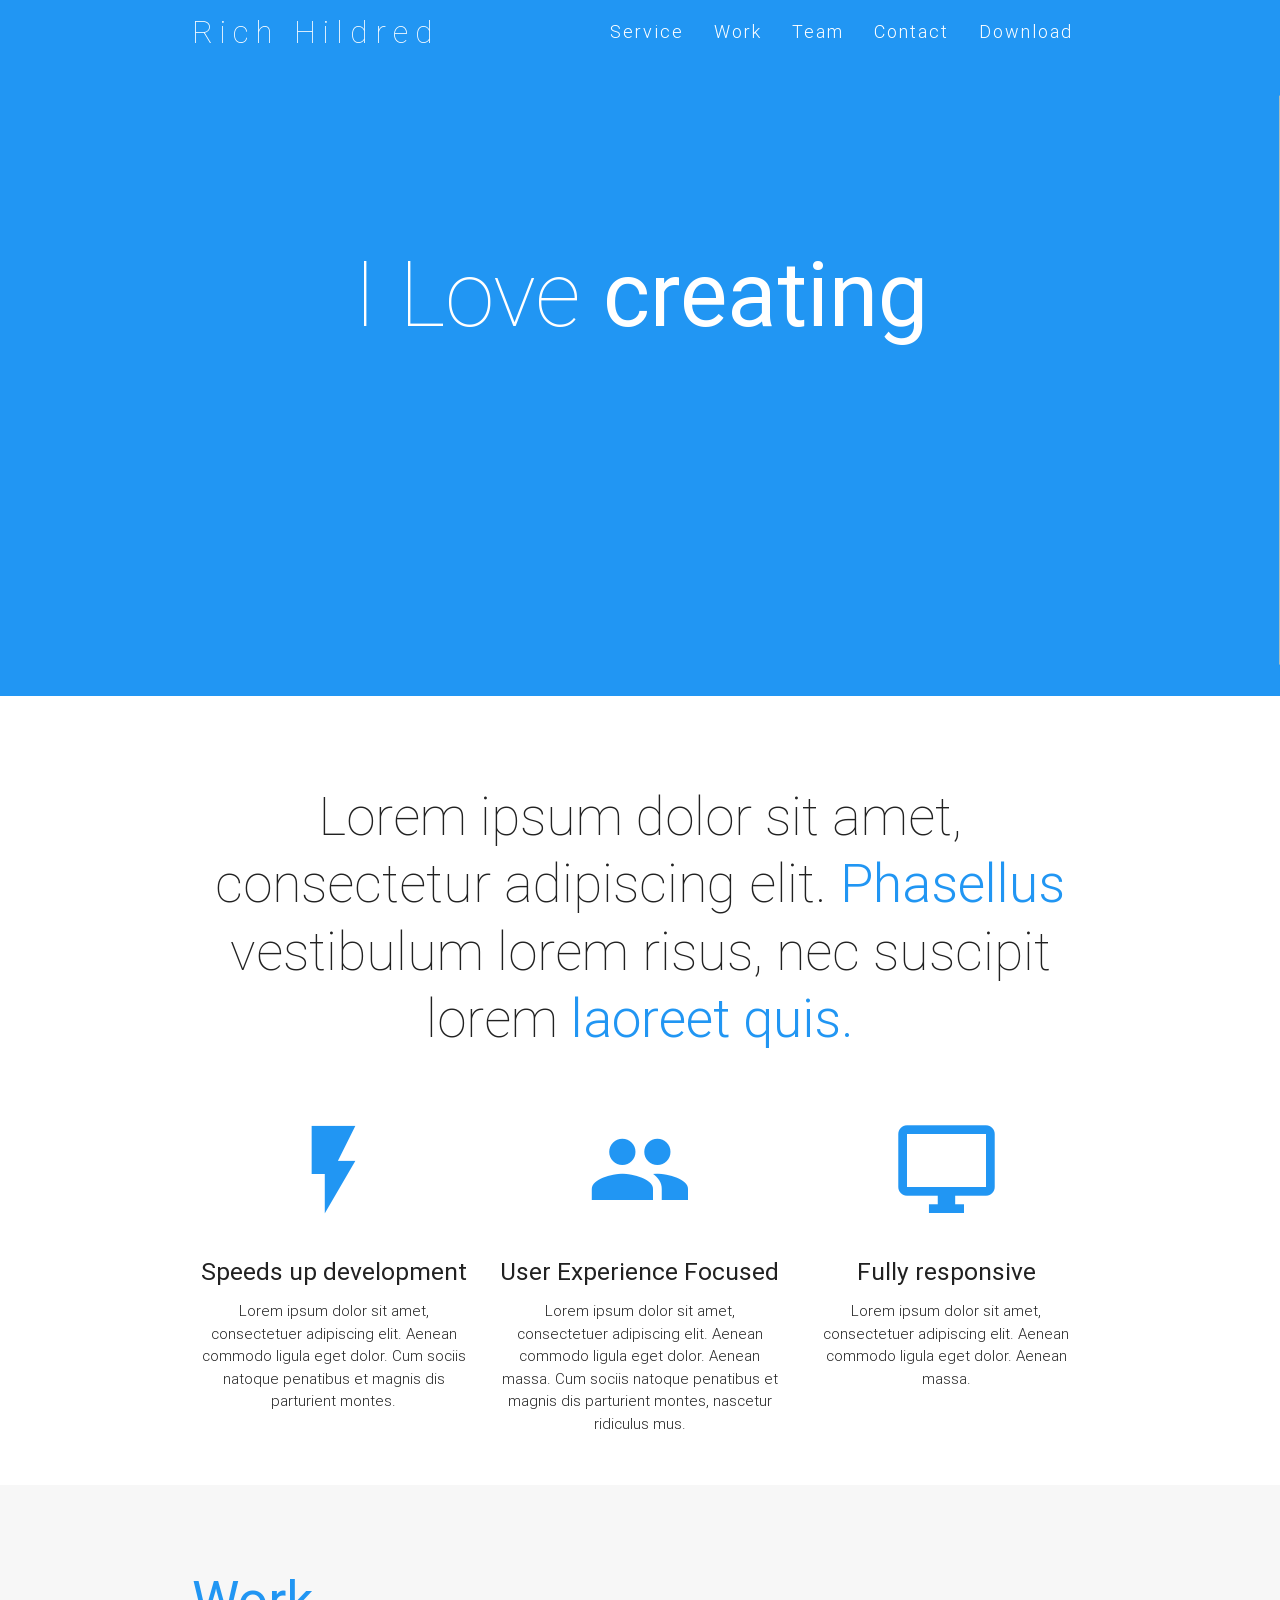
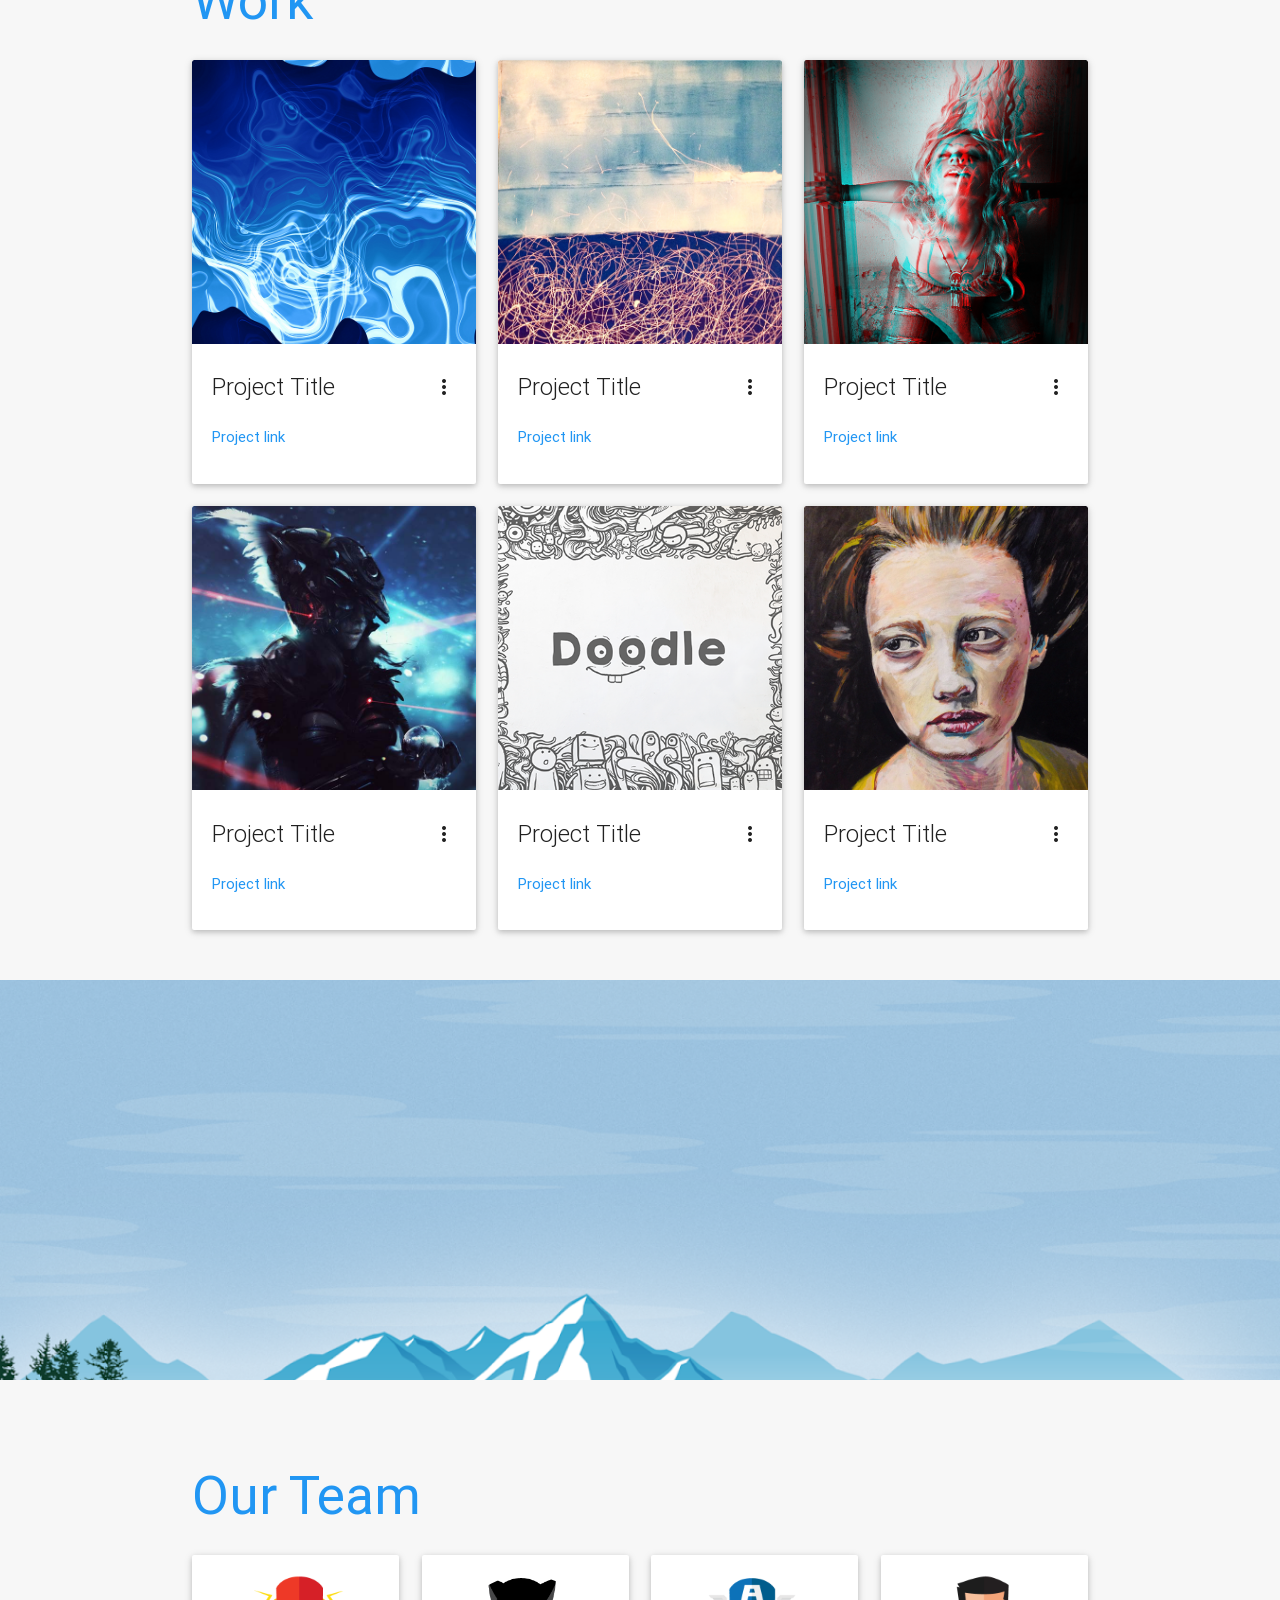
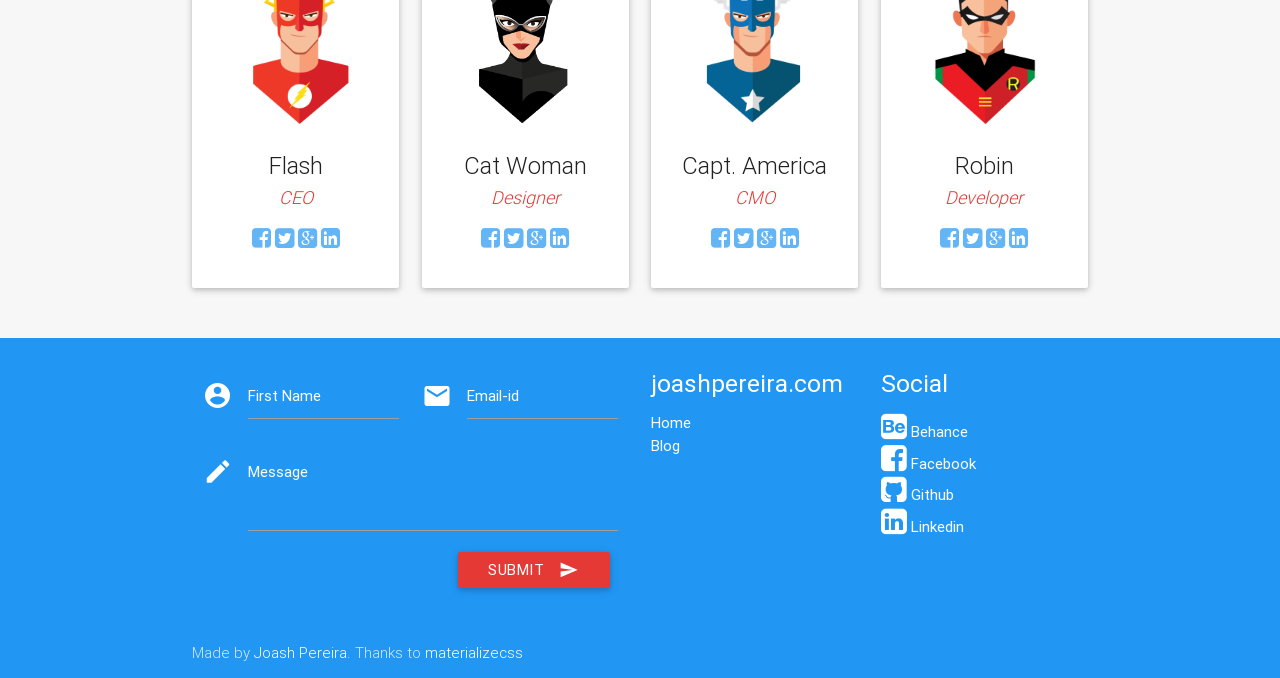
<file: docs/index.html>
<!DOCTYPE html>
<html>
<head>
    <meta http-equiv="Content-Type" content="text/html; charset=UTF-8"/>
    <meta name="viewport" content="width=device-width, initial-scale=1, maximum-scale=1.0, user-scalable=no"/>
    <meta name="theme-color" content="#2196F3">
    <title>Rich Hildred</title>

    <!-- CSS  -->
    <link href="min/plugin-min.css" type="text/css" rel="stylesheet">
    <link href="min/custom-min.css" type="text/css" rel="stylesheet" >
</head>
<body id="top" class="scrollspy">

<!-- Pre Loader -->
<div id="loader-wrapper">
    <div id="loader"></div>
 
    <div class="loader-section section-left"></div>
    <div class="loader-section section-right"></div>
 
</div>

<!--Navigation-->
 <div class="navbar-fixed">
    <nav id="nav_f" class="default_color" role="navigation">
        <div class="container">
            <div class="nav-wrapper">
            <a href="#" id="logo-container" class="brand-logo">Rich Hildred</a>
                <ul class="right hide-on-med-and-down">
                    <li><a href="#intro">Service</a></li>
                    <li><a href="#work">Work</a></li>
                    <li><a href="#team">Team</a></li>
                    <li><a href="#contact">Contact</a></li>
                    <li><a href="https://github.com/joashp/material-design-template" target="_blank">Download</a></li>
                </ul>
                <ul id="nav-mobile" class="side-nav">
                    <li><a href="#intro">Service</a></li>
                    <li><a href="#work">Work</a></li>
                    <li><a href="#team">Team</a></li>
                    <li><a href="#contact">Contact</a></li>
                    <li><a href="https://github.com/joashp/material-design-template" target="_blank">Download</a></li>
                </ul>
            <a href="#" data-activates="nav-mobile" class="button-collapse"><i class="mdi-navigation-menu"></i></a>
            </div>
        </div>
    </nav>
</div>

<!--Hero-->
<div class="section no-pad-bot" id="index-banner">
    <div class="container">
        <h1 class="text_h center header cd-headline letters type">
            <span>I Love</span> 
            <span class="cd-words-wrapper waiting">
                <b class="is-visible">creating</b>
                <b>designing</b>
                <b>developing</b>
            </span>
        </h1>
    </div>
</div>

<!--Intro and service-->
<div id="intro" class="section scrollspy">
    <div class="container">
        <div class="row">
            <div  class="col s12">
                <h2 class="center header text_h2"> Lorem ipsum dolor sit amet, consectetur adipiscing elit. <span class="span_h2"> Phasellus  </span>vestibulum lorem risus, nec suscipit lorem <span class="span_h2"> laoreet quis.</span> </h2>
            </div>

            <div  class="col s12 m4 l4">
                <div class="center promo promo-example">
                    <i class="mdi-image-flash-on"></i>
                    <h5 class="promo-caption">Speeds up development</h5>
                    <p class="light center">Lorem ipsum dolor sit amet, consectetuer adipiscing elit. Aenean commodo ligula eget dolor. Cum sociis natoque penatibus et magnis dis parturient montes.</p>
                </div>
            </div>
            <div class="col s12 m4 l4">
                <div class="center promo promo-example">
                    <i class="mdi-social-group"></i>
                    <h5 class="promo-caption">User Experience Focused</h5>
                    <p class="light center">Lorem ipsum dolor sit amet, consectetuer adipiscing elit. Aenean commodo ligula eget dolor. Aenean massa. Cum sociis natoque penatibus et magnis dis parturient montes, nascetur ridiculus mus.</p>
                </div>
            </div>
            <div class="col s12 m4 l4">
                <div class="center promo promo-example">
                    <i class="mdi-hardware-desktop-windows"></i>
                    <h5 class="promo-caption">Fully responsive</h5>
                    <p class="light center">Lorem ipsum dolor sit amet, consectetuer adipiscing elit. Aenean commodo ligula eget dolor. Aenean massa.</p>
                </div>
            </div>
        </div>
    </div>
</div>

<!--Work-->
<div class="section scrollspy" id="work">
    <div class="container">
        <h2 class="header text_b">Work </h2>
        <div class="row">
            <div class="col s12 m4 l4">
                <div class="card">
                    <div class="card-image waves-effect waves-block waves-light">
                        <img class="activator" src="img/project1.jpg">
                    </div>
                    <div class="card-content">
                        <span class="card-title activator grey-text text-darken-4">Project Title <i class="mdi-navigation-more-vert right"></i></span>
                        <p><a href="#">Project link</a></p>
                    </div>
                    <div class="card-reveal">
                        <span class="card-title grey-text text-darken-4">Project Title <i class="mdi-navigation-close right"></i></span>
                        <p>Here is some more information about this project that is only revealed once clicked on.</p>
                    </div>
                </div>
            </div>
            <div class="col s12 m4 l4">
                <div class="card">
                    <div class="card-image waves-effect waves-block waves-light">
                        <img class="activator" src="img/project2.jpeg">
                    </div>
                    <div class="card-content">
                        <span class="card-title activator grey-text text-darken-4">Project Title <i class="mdi-navigation-more-vert right"></i></span>
                        <p><a href="#">Project link</a></p>
                    </div>
                    <div class="card-reveal">
                        <span class="card-title grey-text text-darken-4">Project Title <i class="mdi-navigation-close right"></i></span>
                        <p>Here is some more information about this project that is only revealed once clicked on.</p>
                    </div>
                </div>
            </div>
            <div class="col s12 m4 l4">
                <div class="card">
                    <div class="card-image waves-effect waves-block waves-light">
                        <img class="activator" src="img/project3.png">
                    </div>
                    <div class="card-content">
                        <span class="card-title activator grey-text text-darken-4">Project Title <i class="mdi-navigation-more-vert right"></i></span>
                        <p><a href="#">Project link</a></p>
                    </div>
                    <div class="card-reveal">
                        <span class="card-title grey-text text-darken-4">Project Title <i class="mdi-navigation-close right"></i></span>
                        <p>Here is some more information about this project that is only revealed once clicked on.</p>
                    </div>
                </div>
            </div>
            <div class="col s12 m4 l4">
                <div class="card">
                    <div class="card-image waves-effect waves-block waves-light">
                        <img class="activator" src="img/project4.jpg">
                    </div>
                    <div class="card-content">
                        <span class="card-title activator grey-text text-darken-4">Project Title <i class="mdi-navigation-more-vert right"></i></span>
                        <p><a href="#">Project link</a></p>
                    </div>
                    <div class="card-reveal">
                        <span class="card-title grey-text text-darken-4">Project Title <i class="mdi-navigation-close right"></i></span>
                        <p>Here is some more information about this project that is only revealed once clicked on.</p>
                    </div>
                </div>
            </div>
            <div class="col s12 m4 l4">
                <div class="card">
                    <div class="card-image waves-effect waves-block waves-light">
                        <img class="activator" src="img/project5.png">
                    </div>
                    <div class="card-content">
                        <span class="card-title activator grey-text text-darken-4">Project Title <i class="mdi-navigation-more-vert right"></i></span>
                        <p><a href="#">Project link</a></p>
                    </div>
                    <div class="card-reveal">
                        <span class="card-title grey-text text-darken-4">Project Title <i class="mdi-navigation-close right"></i></span>
                        <p>Here is some more information about this project that is only revealed once clicked on.</p>
                    </div>
                </div>
            </div>
            <div class="col s12 m4 l4">
                <div class="card">
                    <div class="card-image waves-effect waves-block waves-light">
                        <img class="activator" src="img/project6.jpeg">
                    </div>
                    <div class="card-content">
                        <span class="card-title activator grey-text text-darken-4">Project Title <i class="mdi-navigation-more-vert right"></i></span>
                        <p><a href="#">Project link</a></p>
                    </div>
                    <div class="card-reveal">
                        <span class="card-title grey-text text-darken-4">Project Title <i class="mdi-navigation-close right"></i></span>
                        <p>Here is some more information about this project that is only revealed once clicked on.</p>
                    </div>
                </div>
            </div>
        </div>
    </div>
</div>

<!--Parallax-->
<div class="parallax-container">
    <div class="parallax"><img src="img/parallax1.png"></div>
</div>

<!--Team-->
<div class="section scrollspy" id="team">
    <div class="container">
        <h2 class="header text_b"> Our Team </h2>
        <div class="row">
            <div class="col s12 m3">
                <div class="card card-avatar">
                    <div class="waves-effect waves-block waves-light">
                        <img class="activator" src="img/avatar1.png">
                    </div>
                    <div class="card-content">
                        <span class="card-title activator grey-text text-darken-4">Flash <br/>
                            <small><em><a class="red-text text-darken-1" href="#">CEO</a></em></small></span>
                        <p>
                            <a class="blue-text text-lighten-2" href="https://www.facebook.com/joash.c.pereira">
                                <i class="fa fa-facebook-square"></i>
                            </a>
                            <a class="blue-text text-lighten-2" href="https://twitter.com/im_joash">
                                <i class="fa fa-twitter-square"></i>
                            </a>
                            <a class="blue-text text-lighten-2" href="https://plus.google.com/u/0/+JoashPereira">
                                <i class="fa fa-google-plus-square"></i>
                            </a>
                            <a class="blue-text text-lighten-2" href="https://www.linkedin.com/in/joashp">
                                <i class="fa fa-linkedin-square"></i>
                            </a>
                        </p>
                    </div>
                </div>
            </div>
            <div class="col s12 m3">
                <div class="card card-avatar">
                    <div class="waves-effect waves-block waves-light">
                        <img class="activator" src="img/avatar2.png">
                    </div>
                    <div class="card-content">
                        <span class="card-title activator grey-text text-darken-4">Cat Woman<br/>
                            <small><em><a class="red-text text-darken-1" href="#">Designer</a></em></small>
                        </span>
                        <p>
                            <a class="blue-text text-lighten-2" href="https://www.facebook.com/joash.c.pereira">
                                <i class="fa fa-facebook-square"></i>
                            </a>
                            <a class="blue-text text-lighten-2" href="https://twitter.com/im_joash">
                                <i class="fa fa-twitter-square"></i>
                            </a>
                            <a class="blue-text text-lighten-2" href="https://plus.google.com/u/0/+JoashPereira">
                                <i class="fa fa-google-plus-square"></i>
                            </a>
                            <a class="blue-text text-lighten-2" href="https://www.linkedin.com/in/joashp">
                                <i class="fa fa-linkedin-square"></i>
                            </a>
                        </p>
                    </div>
                </div>
            </div>
            <div class="col s12 m3">
                <div class="card card-avatar">
                    <div class="waves-effect waves-block waves-light">
                        <img class="activator" src="img/avatar3.png">
                    </div>
                    <div class="card-content">
                        <span class="card-title activator grey-text text-darken-4">
                            Capt. America <br/>
                            <small><em><a class="red-text text-darken-1" href="#">CMO</a></em></small></span>
                        <p>
                            <a class="blue-text text-lighten-2" href="https://www.facebook.com/joash.c.pereira">
                                <i class="fa fa-facebook-square"></i>
                            </a>
                            <a class="blue-text text-lighten-2" href="https://twitter.com/im_joash">
                                <i class="fa fa-twitter-square"></i>
                            </a>
                            <a class="blue-text text-lighten-2" href="https://plus.google.com/u/0/+JoashPereira">
                                <i class="fa fa-google-plus-square"></i>
                            </a>
                            <a class="blue-text text-lighten-2" href="https://www.linkedin.com/in/joashp">
                                <i class="fa fa-linkedin-square"></i>
                            </a>
                        </p>
                    </div>
                </div>
            </div>
            <div class="col s12 m3">
                <div class="card card-avatar">
                    <div class="waves-effect waves-block waves-light">
                        <img class="activator" src="img/avatar4.png">
                    </div>
                    <div class="card-content">
                        <span class="card-title activator grey-text text-darken-4">Robin<br/>
                            <small><em><a class="red-text text-darken-1" href="#">Developer</a></em></small></span>
                        <p>
                            <a class="blue-text text-lighten-2" href="https://www.facebook.com/joash.c.pereira">
                                <i class="fa fa-facebook-square"></i>
                            </a>
                            <a class="blue-text text-lighten-2" href="https://twitter.com/im_joash">
                                <i class="fa fa-twitter-square"></i>
                            </a>
                            <a class="blue-text text-lighten-2" href="https://plus.google.com/u/0/+JoashPereira">
                                <i class="fa fa-google-plus-square"></i>
                            </a>
                            <a class="blue-text text-lighten-2" href="https://www.linkedin.com/in/joashp">
                                <i class="fa fa-linkedin-square"></i>
                            </a>
                        </p>
                    </div>
                </div>
            </div>
        </div>
    </div>
</div>

<!--Footer-->
<footer id="contact" class="page-footer default_color scrollspy">
    <div class="container">  
        <div class="row">
            <div class="col l6 s12">
                <form class="col s12" action="contact.php" method="post">
                    <div class="row">
                        <div class="input-field col s6">
                            <i class="mdi-action-account-circle prefix white-text"></i>
                            <input id="icon_prefix" name="name" type="text" class="validate white-text">
                            <label for="icon_prefix" class="white-text">First Name</label>
                        </div>
                        <div class="input-field col s6">
                            <i class="mdi-communication-email prefix white-text"></i>
                            <input id="icon_email" name="email" type="email" class="validate white-text">
                            <label for="icon_email" class="white-text">Email-id</label>
                        </div>
                        <div class="input-field col s12">
                            <i class="mdi-editor-mode-edit prefix white-text"></i>
                            <textarea id="icon_prefix2" name="message" class="materialize-textarea white-text"></textarea>
                            <label for="icon_prefix2" class="white-text">Message</label>
                        </div>
                        <div class="col offset-s7 s5">
                            <button class="btn waves-effect waves-light red darken-1" type="submit">Submit
                                <i class="mdi-content-send right white-text"></i>
                            </button>
                        </div>
                    </div>
                </form>
            </div>
            <div class="col l3 s12">
                <h5 class="white-text">joashpereira.com</h5>
                <ul>
                    <li><a class="white-text" href="http://www.joashpereira.com/">Home</a></li>
                    <li><a class="white-text" href="http://www.joashpereira.com/blog">Blog</a></li>
                </ul>
            </div>
            <div class="col l3 s12">
                <h5 class="white-text">Social</h5>
                <ul>
                    <li>
                        <a class="white-text" href="https://www.behance.net/joashp">
                            <i class="small fa fa-behance-square white-text"></i> Behance
                        </a>
                    </li>
                    <li>
                        <a class="white-text" href="https://www.facebook.com/joash.c.pereira">
                            <i class="small fa fa-facebook-square white-text"></i> Facebook
                        </a>
                    </li>
                    <li>
                        <a class="white-text" href="https://github.com/joashp">
                            <i class="small fa fa-github-square white-text"></i> Github
                        </a>
                    </li>
                    <li>
                        <a class="white-text" href="https://www.linkedin.com/in/joashp">
                            <i class="small fa fa-linkedin-square white-text"></i> Linkedin
                        </a>
                    </li>
                </ul>
            </div>
        </div>
    </div>
    <div class="footer-copyright default_color">
        <div class="container">
            Made by <a class="white-text" href="http://joashpereira.com">Joash Pereira</a>. Thanks to <a class="white-text" href="http://materializecss.com/">materializecss</a>
        </div>
    </div>
</footer>


    <!--  Scripts-->
    <script src="min/plugin-min.js"></script>
    <script src="min/custom-min.js"></script>

    </body>
</html>
</file>
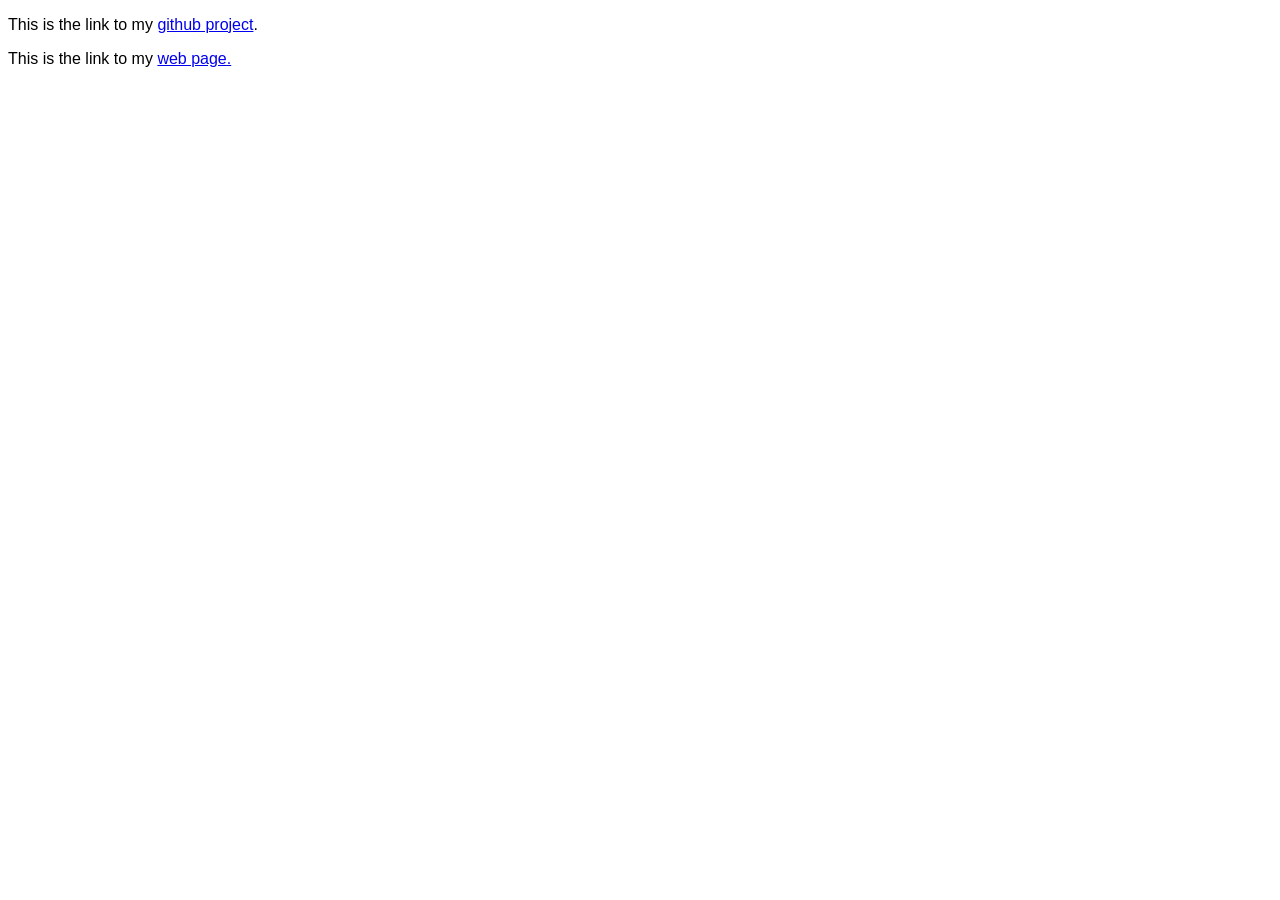
<file: Assignment5HandIn.html>
<!DOCTYPE html>
<html>
<head>
<body style="font-family: 'Lato', sans-serif;">
<p>This is the link to my <a href="https://github.com/rhildred/CP202Assignment5" target="_blank" rel="noopener noreferrer">github project</a>.</p>
<p>This is the link to my <a href="https://rhildred.github.io/CP202Assignment5/" target="_blank" rel="noopener noreferrer">web page.</a></p>
</body>
</html>
</file>
<file: docs/min/custom-min.css>
.default_color{background-color:#2196F3 !important}.default_color_text{color:#2196F3 !important}.icon-block{padding:0
15px}#intro,#work,#team{padding-top:4rem}#index-banner{min-height:632px;max-height:864px;position:relative;background-color:#2196F3}#nav_f{box-shadow:none !important;-webkit-box-shadow:none !important}.text_h{padding:15% 0;font-size:6.0em;font-weight:100;color:white}.brand-logo{position:absolute;color:#fff;display:inline-block;font-size:2.1rem;font-style:normal;font-weight:100;padding:0;letter-spacing:7px}.text_h2{font-weight:100;margin-bottom:4%;line-height:4.5rem}.span_h2{font-weight:300;color:#2196F3}.text_b{color:#2196F3}.in{font-weight:400 !important;font-style:normal !important}.promo
i{color:#2196F3;font-size:7rem;display:block}.card-content
a{color:#2196F3}.card-content a:hover{color:#2196F3}#work,#team{background:rgb(247,247,247)}.text_pink{color:#EF9A9A}nav ul
a{font-size:1.2rem;color:#FFF;letter-spacing:2px;display:block;font-weight:300;padding:0px
15px}.cd-headline.type .cd-words-wrapper{vertical-align:top;overflow:hidden}.cd-headline.type .cd-words-wrapper::after{content:'';position:absolute;right:0;top:50%;bottom:auto;-webkit-transform:translateY(-50%);-moz-transform:translateY(-50%);-ms-transform:translateY(-50%);-o-transform:translateY(-50%);transform:translateY(-50%);height:90%;width:1px;background-color:#aebcb9}.cd-headline.type .cd-words-wrapper.waiting::after{-webkit-animation:cd-pulse 1s infinite;-moz-animation:cd-pulse 1s infinite;animation:cd-pulse 1s infinite}.cd-headline.type .cd-words-wrapper.selected{background-color:#FFF}.cd-headline.type .cd-words-wrapper.selected::after{visibility:hidden}.cd-headline.type .cd-words-wrapper.selected
b{color:#2196F3}.cd-headline.type
b{visibility:hidden}.cd-headline.type b.is-visible{visibility:visible}.cd-headline.type
i{position:absolute;visibility:hidden}.cd-headline.type
i.in{position:relative;visibility:visible}@-webkit-keyframes cd-pulse{0%{-webkit-transform:translateY(-50%) scale(1);opacity:1}40%{-webkit-transform:translateY(-50%) scale(0.9);opacity:0}100%{-webkit-transform:translateY(-50%) scale(0);opacity:0}}@-moz-keyframes cd-pulse{0%{-moz-transform:translateY(-50%) scale(1);opacity:1}40%{-moz-transform:translateY(-50%) scale(0.9);opacity:0}100%{-moz-transform:translateY(-50%) scale(0);opacity:0}}@keyframes cd-pulse{0%{-webkit-transform:translateY(-50%) scale(1);-moz-transform:translateY(-50%) scale(1);-ms-transform:translateY(-50%) scale(1);-o-transform:translateY(-50%) scale(1);transform:translateY(-50%) scale(1);opacity:1}40%{-webkit-transform:translateY(-50%) scale(0.9);-moz-transform:translateY(-50%) scale(0.9);-ms-transform:translateY(-50%) scale(0.9);-o-transform:translateY(-50%) scale(0.9);transform:translateY(-50%) scale(0.9);opacity:0}100%{-webkit-transform:translateY(-50%) scale(0);-moz-transform:translateY(-50%) scale(0);-ms-transform:translateY(-50%) scale(0);-o-transform:translateY(-50%) scale(0);transform:translateY(-50%) scale(0);opacity:0}}#preloader{position:fixed;top:0;left:0;right:0;bottom:0;background-color:#fff;z-index:1200}#status{width:200px;height:200px;position:absolute;left:50%;top:50%;background-image:url(/img/status.gif);background-repeat:no-repeat;background-position:center;margin:-100px 0 0 -100px}@media only screen and (max-width: 480px){.text_h{padding:4% 0;font-size:5em;font-weight:100;color:white}}input,textarea{border-bottom:1px solid #fff}nav a.button-collapse{left:-25px}.card-avatar .waves-effect{text-align:center;margin-top:20px}.card-avatar
img{height:150px;width:150px;border-radius:75px}.card-avatar .card-content{text-align:center}.card .card-content
p{margin:15px
0px}.card-avatar .card-content
i{font-size:1.5rem}.card-avatar .card-content .card-title{line-height:30px !important}.parallax-container{max-height:400px}footer.page-footer{margin-top:0px !important}
</file>
